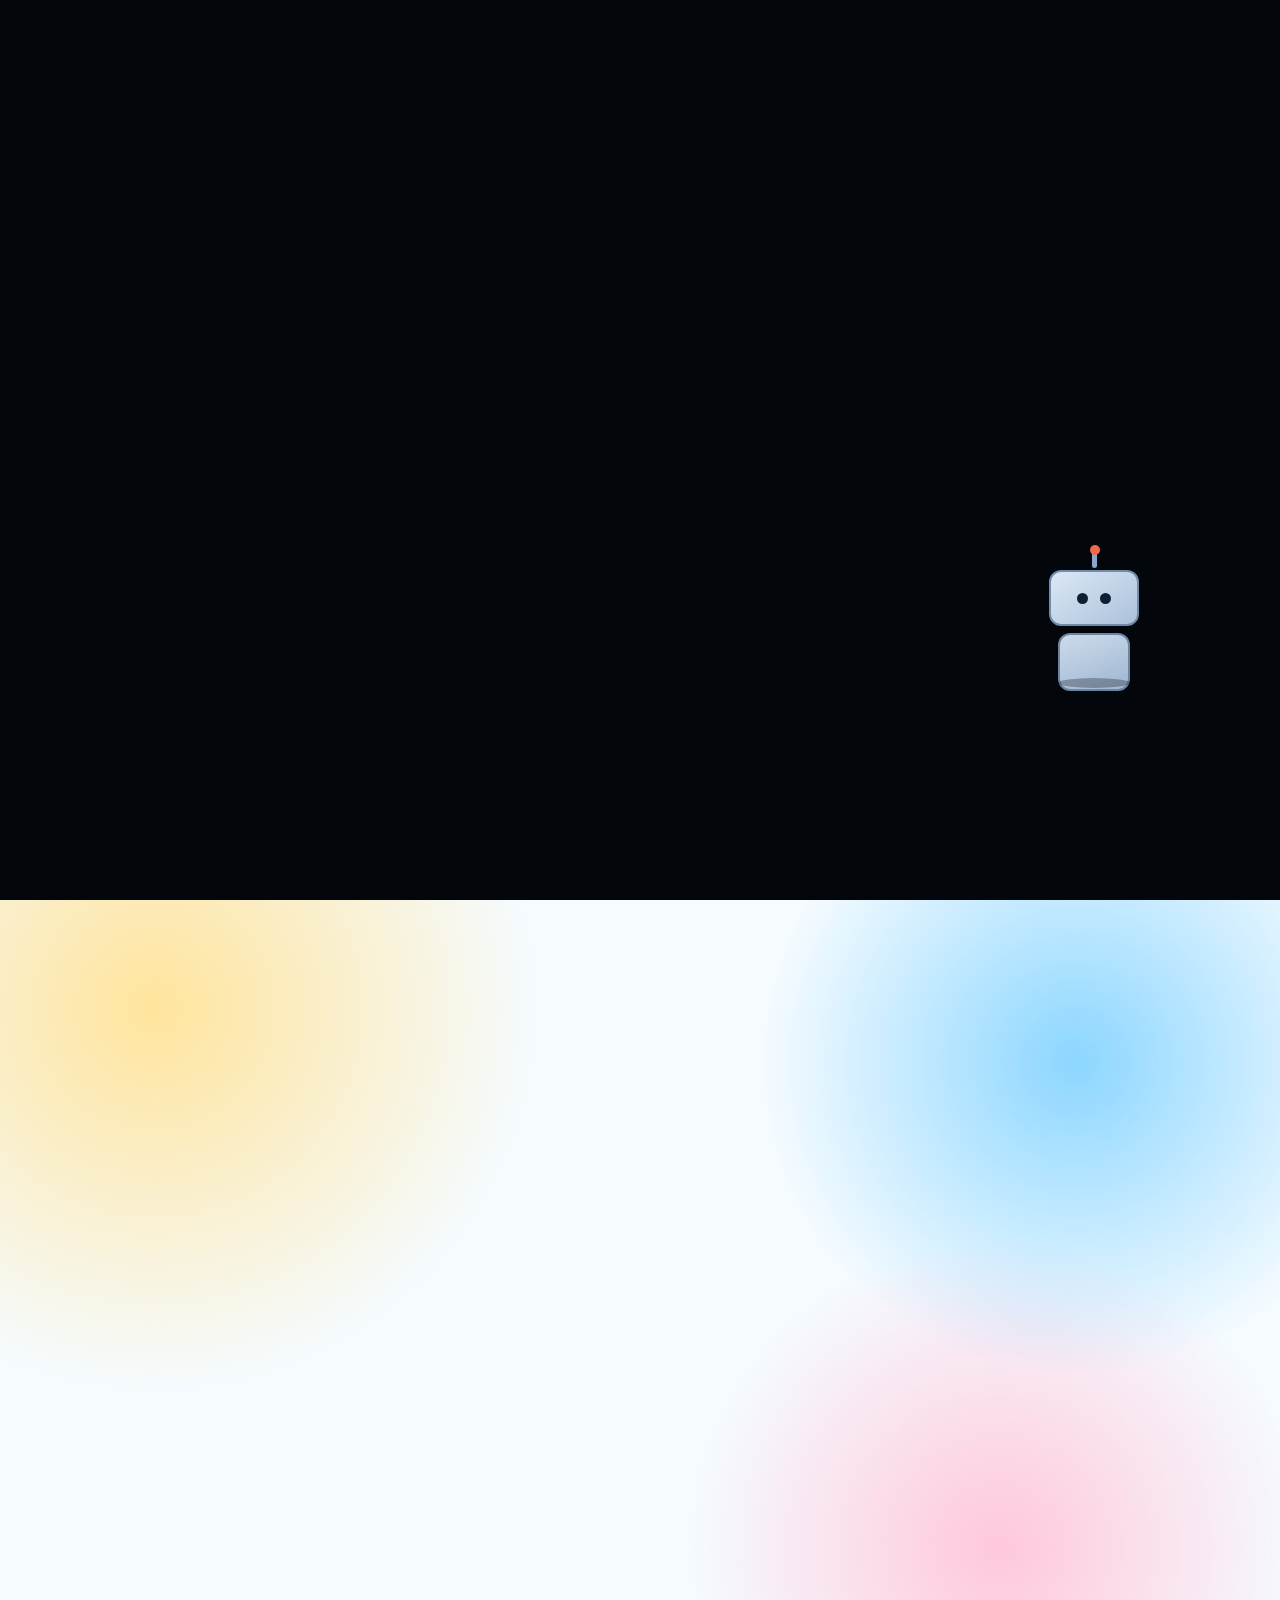
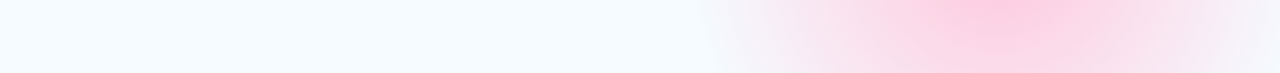
<file: index.html>
<!DOCTYPE html>
<html lang="en">
<head>
  <meta charset="UTF-8" />
  <meta name="viewport" content="width=device-width, initial-scale=1.0" />
  <title>Adinath Chipparage | Animated Portfolio</title>
  <meta name="description" content="Animated portfolio and resume experience for Adinath Chipparage." />
  <link rel="preconnect" href="https://fonts.googleapis.com" />
  <link rel="preconnect" href="https://fonts.gstatic.com" crossorigin />
  <link href="https://fonts.googleapis.com/css2?family=Manrope:wght@400;500;700;800&family=Oswald:wght@400;600;700&display=swap" rel="stylesheet" />
  <link rel="stylesheet" href="css/style.css" />
</head>
<body>
  <div class="preloader" id="preloader" aria-live="polite">
    <div class="robot-zone">
      <div class="robot-wrap" id="robotWrap">
        <div class="robot">
          <div class="robot-antenna"></div>
          <div class="robot-head">
            <span class="eye"></span>
            <span class="eye"></span>
          </div>
          <div class="robot-body"></div>
          <div class="robot-shadow"></div>
        </div>
      </div>
      <div class="intro-text-wrap">
        <p class="line greeting" id="greetingLine"></p>
        <p class="line intro-line" id="introduceLine"></p>
      </div>
    </div>

    <div class="burst" id="burstText">
      <span>FULL STACK</span>
      <span>MACHINE LEARNING ENTHUSIAST</span>
    </div>

    <p class="typed-intro" id="typedIntro"></p>
  </div>

  <div class="door-transition" id="doorTransition" aria-hidden="true">
    <div class="door-panel left"></div>
    <div class="door-panel right"></div>
  </div>

  <main id="mainContent" class="main-content">
    <header class="topbar">
      <h1>Adinath Chipparage</h1>
      <a href="assests/myres.pdf" target="_blank" rel="noopener noreferrer">Open PDF Resume</a>
    </header>

    <section class="resume-shell">
      <aside class="resume-left card reveal">
        <h2>Profile</h2>
        <p>
          Full-stack web developer and machine learning enthusiast with growing hands-on interest in data analytics.
        </p>

        <h3>Contact</h3>
        <ul class="contact-list">
          <li>Email: <a href="mailto:adinathchipparage@gmail.com">adinathchipparage@gmail.com</a></li>
          <li class="check-row">
            <input type="checkbox" checked disabled aria-label="GitHub verified" />
            <span>GitHub:</span>
            <a href="https://github.com/Adinathchi" target="_blank" rel="noopener noreferrer">Adinathchi</a>
          </li>
          <li class="check-row">
            <input type="checkbox" checked disabled aria-label="LinkedIn verified" />
            <span>LinkedIn:</span>
            <a href="https://linkedin.com/in/adinath-chipparage" target="_blank" rel="noopener noreferrer">adinath-chipparage</a>
          </li>
        </ul>

        <h3>Core Skills</h3>
        <div class="chips">
          <span>Python</span>
          <span>Java</span>
          <span>HTML</span>
          <span>CSS</span>
          <span>JavaScript</span>
          <span>Flask (Backend)</span>
          <span>MySQL</span>
        </div>

        <h3>Tools</h3>
        <div class="chips">
          <span>VS Code</span>
          <span>Git</span>
          <span>GitHub</span>
          <span>Jupyter Notebook</span>
          <span>Google Colab</span>
          <span>Hugging Face</span>
        </div>
      </aside>

      <section class="resume-right card reveal">
        <h2>Experience Highlights</h2>
        <article>
          <h3>Full Stack Projects</h3>
          <p>Built full-stack projects covering frontend, backend APIs, databases, and deployment workflows.</p>
        </article>
        <article>
          <h3>Machine Learning Projects</h3>
          <p>Created machine learning projects focused on model training, evaluation, and practical real-world use cases.</p>
        </article>
        <article>
          <h3>Data Analytics Projects</h3>
          <p>Worked on data analytics projects using cleaned datasets, insightful visualizations, and trend-based reporting.</p>
        </article>
      </section>
    </section>

    <section class="project-panel card reveal">
      <h2>Projects</h2>
      <p id="projectAccessNote">Only admin can add projects. Visitors can view project highlights only.</p>
      <a id="adminLoginLink" class="admin-link" href="login.html">Admin Login</a>
      <form id="projectForm" class="project-form hidden">
        <input type="text" id="projectTitle" placeholder="Project title" required />
        <input type="url" id="projectLink" placeholder="Project link (https://...)" required />
        <input type="url" id="projectImage" placeholder="Image URL (optional)" />
        <button type="submit">Add Project</button>
        <button type="button" id="adminLogoutBtn" class="secondary-btn">Logout</button>
      </form>
      <section class="project-strip" id="projectStrip" aria-live="polite"></section>
    </section>

    <section class="pdf-panel card reveal">
      <h2>Interactive Resume View</h2>
      <p>Use the embedded view or open the full PDF in a new tab.</p>
      <iframe src="assests/myres.pdf" title="Resume PDF"></iframe>
    </section>
  </main>

  <script src="js/app.js"></script>
</body>
</html>
</file>
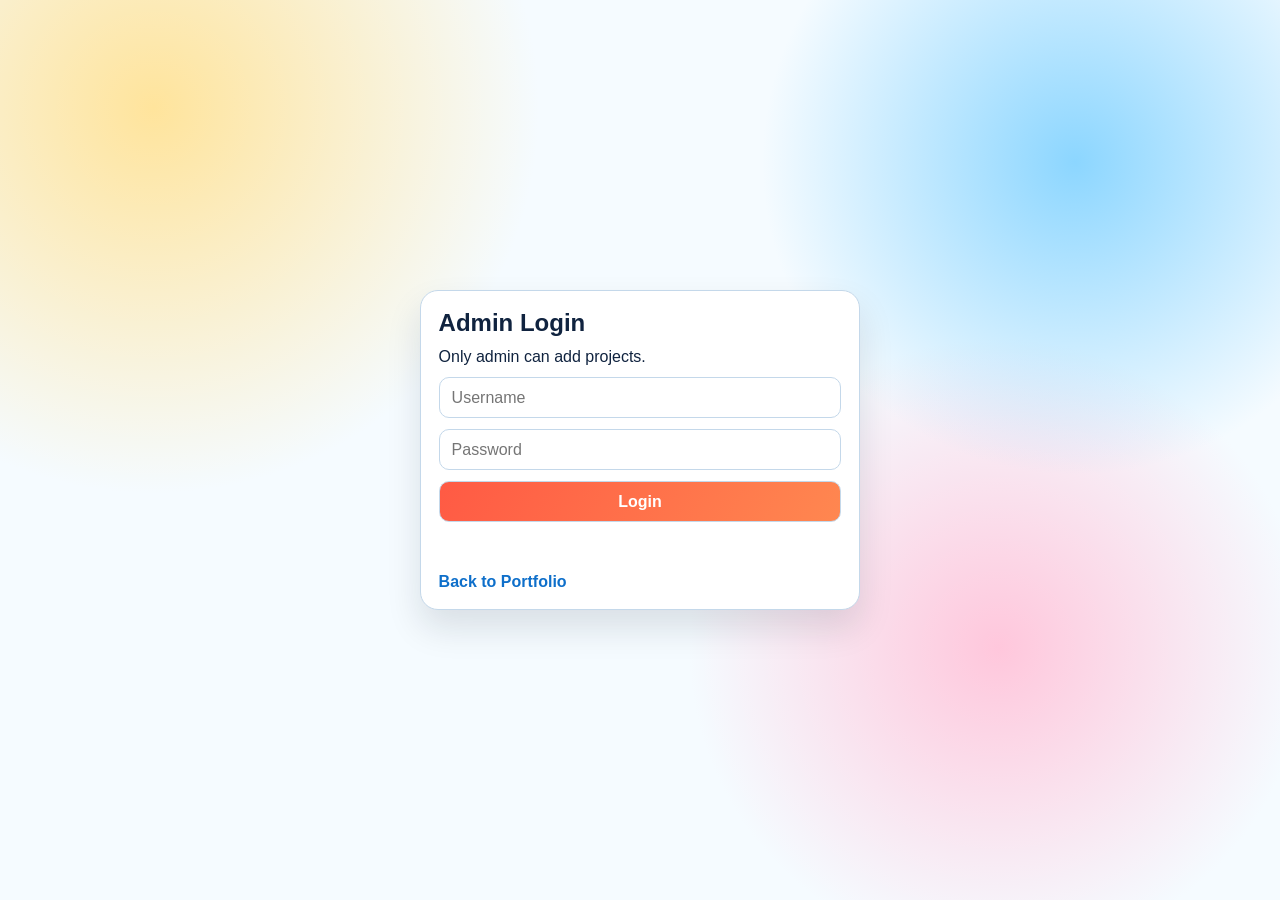
<file: login.html>
<!DOCTYPE html>
<html lang="en">
<head>
  <meta charset="UTF-8" />
  <meta name="viewport" content="width=device-width, initial-scale=1.0" />
  <title>Admin Login</title>
  <link rel="stylesheet" href="css/style.css" />
</head>
<body class="center">
  <div class="login-box">
    <h2>Admin Login</h2>
    <p>Only admin can add projects.</p>
    <input type="text" id="username" placeholder="Username" />
    <input type="password" id="password" placeholder="Password" />
    <button type="button" id="loginBtn">Login</button>
    <p id="loginMessage" class="login-message"></p>
    <a class="admin-link" href="index.html">Back to Portfolio</a>
  </div>

  <script src="js/auth.js"></script>
</body>
</html>
</file>
<file: css/style.css>
:root {
  --ink: #10233f;
  --ink-soft: #2e4e73;
  --paper: #f5fbff;
  --card: #ffffff;
  --line: #c4d8ea;
  --accent: #ff5a44;
  --accent-2: #ffc044;
  --good: #1c9250;
  --door-left: linear-gradient(135deg, #0d2142 0%, #20487c 100%);
  --door-right: linear-gradient(225deg, #14284e 0%, #2e5f9a 100%);
}

* {
  box-sizing: border-box;
}

html,
body {
  margin: 0;
  padding: 0;
}

body {
  font-family: "Manrope", sans-serif;
  color: var(--ink);
  background:
    radial-gradient(circle at 12% 12%, #ffe49c 0%, transparent 28%),
    radial-gradient(circle at 84% 18%, #8cd6ff 0%, transparent 24%),
    radial-gradient(circle at 78% 72%, #ffc7dc 0%, transparent 26%),
    var(--paper);
}

body.lock-scroll {
  height: 100vh;
  overflow: hidden;
}

.hidden {
  display: none !important;
}

.preloader {
  position: fixed;
  inset: 0;
  z-index: 40;
  background: #03060a;
  display: grid;
  grid-template-rows: 1fr auto auto;
  place-items: center;
  padding: 1.5rem;
  transition: opacity 0.45s ease, visibility 0.45s ease;
}

.preloader.done {
  opacity: 0;
  visibility: hidden;
}

.robot-zone {
  width: min(1100px, 95vw);
  min-height: 42vh;
  position: relative;
}

.robot-wrap {
  position: absolute;
  right: 4vw;
  bottom: -180px;
  opacity: 0;
}

.robot-wrap.jump {
  animation: robotJump 1.2s cubic-bezier(0.2, 0.9, 0.27, 1.08) forwards;
}

.robot {
  position: relative;
  width: 90px;
  height: 126px;
}

.robot-antenna {
  width: 5px;
  height: 17px;
  border-radius: 4px;
  background: #89a8ca;
  margin: 0 auto 2px;
  position: relative;
}

.robot-antenna::before {
  content: "";
  position: absolute;
  width: 10px;
  height: 10px;
  border-radius: 50%;
  background: #f2684a;
  top: -6px;
  left: -2px;
}

.robot-head {
  width: 90px;
  height: 56px;
  background: linear-gradient(145deg, #dbe8f5, #acc1db);
  border-radius: 12px;
  border: 2px solid #728ca8;
  display: flex;
  justify-content: center;
  align-items: center;
  gap: 12px;
}

.eye {
  width: 11px;
  height: 11px;
  border-radius: 50%;
  background: #0e1f34;
  animation: blink 3.2s infinite;
}

.robot-body {
  width: 72px;
  height: 58px;
  margin: 7px auto 0;
  border-radius: 12px;
  border: 2px solid #6d84a0;
  background: linear-gradient(160deg, #cddbea, #9eb6d2);
}

.robot-shadow {
  position: absolute;
  width: 72px;
  height: 10px;
  border-radius: 50%;
  background: rgba(0, 0, 0, 0.28);
  left: 9px;
  bottom: -11px;
}

.intro-text-wrap {
  position: absolute;
  left: 0;
  bottom: 7vh;
  width: min(680px, 90vw);
}

.line {
  margin: 0;
  opacity: 0;
  transform: translateY(8px);
  transition: opacity 0.35s ease, transform 0.35s ease;
}

.line.show {
  opacity: 1;
  transform: translateY(0);
}

.greeting {
  font-size: clamp(1.3rem, 2.5vw, 2rem);
  color: #eff6ff;
  font-weight: 700;
}

.intro-line {
  margin-top: 0.55rem;
  font-size: clamp(1.05rem, 2vw, 1.3rem);
  color: #b8cee5;
}

.burst {
  opacity: 0;
  text-align: center;
  font-family: "Oswald", sans-serif;
  text-transform: uppercase;
  letter-spacing: 0.07em;
  color: #fff;
  margin-top: 1rem;
}

.burst.show {
  animation: burstIn 1s cubic-bezier(0.25, 0.85, 0.35, 1) forwards;
}

.burst span {
  display: block;
  font-size: clamp(2rem, 8vw, 6rem);
  line-height: 0.9;
  text-shadow: 0 0 20px rgba(246, 176, 40, 0.4);
}

.typed-intro {
  min-height: 80px;
  width: min(780px, 95vw);
  margin: 1rem 0 0;
  text-align: center;
  color: #d6e6f7;
  font-size: clamp(1rem, 1.7vw, 1.18rem);
  line-height: 1.7;
}

.door-transition {
  position: fixed;
  inset: 0;
  z-index: 35;
  pointer-events: none;
  visibility: hidden;
}

.door-transition.active {
  visibility: visible;
}

.door-panel {
  position: absolute;
  top: 0;
  bottom: 0;
  width: 50.2%;
  box-shadow: inset 0 0 0 1px rgba(255, 255, 255, 0.04);
}

.door-panel.left {
  left: 0;
  background: var(--door-left);
  border-right: 1px solid rgba(255, 255, 255, 0.05);
}

.door-panel.right {
  right: 0;
  background: var(--door-right);
  border-left: 1px solid rgba(255, 255, 255, 0.05);
}

.door-transition.open .door-panel.left {
  animation: openLeft 1.1s cubic-bezier(0.2, 0.75, 0.2, 1) forwards;
}

.door-transition.open .door-panel.right {
  animation: openRight 1.1s cubic-bezier(0.2, 0.75, 0.2, 1) forwards;
}

.main-content {
  opacity: 0;
  transform: scale(1.02);
  transition: opacity 0.6s ease, transform 0.6s ease;
  width: min(1120px, 94vw);
  margin: 0 auto;
  padding: 1.5rem 0 3.5rem;
}

.main-content.ready {
  opacity: 1;
  transform: scale(1);
}

.topbar {
  background: linear-gradient(90deg, rgba(255, 255, 255, 0.92), rgba(234, 245, 255, 0.88));
  border: 1px solid var(--line);
  border-radius: 16px;
  padding: 1rem 1.25rem;
  display: flex;
  justify-content: space-between;
  align-items: center;
  gap: 1rem;
  position: sticky;
  top: 14px;
  backdrop-filter: blur(10px);
  z-index: 20;
}

.topbar h1 {
  margin: 0;
  font-size: clamp(1.1rem, 2vw, 1.4rem);
}

.topbar a {
  color: #fff;
  text-decoration: none;
  font-weight: 800;
  border: 1px solid transparent;
  border-radius: 999px;
  padding: 0.4rem 0.85rem;
  background: linear-gradient(120deg, var(--accent), #ff8750);
}

.resume-shell {
  margin-top: 1rem;
  display: grid;
  gap: 1rem;
  grid-template-columns: 0.95fr 1.25fr;
}

.card {
  background:
    linear-gradient(180deg, rgba(255, 255, 255, 0.98), rgba(247, 252, 255, 0.95)),
    var(--card);
  border: 1px solid var(--line);
  border-radius: 20px;
  padding: 1.1rem;
  box-shadow: 0 18px 35px rgba(16, 27, 41, 0.08);
}

.resume-left h2,
.resume-right h2,
.pdf-panel h2 {
  margin: 0 0 0.75rem;
  font-size: 1.18rem;
}

.resume-left h3,
.resume-right h3 {
  margin: 1rem 0 0.4rem;
}

.resume-left ul {
  margin: 0;
  padding-left: 1rem;
}

.resume-left .contact-list {
  list-style: none;
  padding-left: 0;
  display: grid;
  gap: 0.45rem;
}

.resume-left a {
  color: var(--ink-soft);
  font-weight: 700;
  text-decoration: none;
}

.check-row {
  display: flex;
  align-items: center;
  gap: 0.45rem;
  padding: 0.45rem 0.55rem;
  border-radius: 10px;
  background: #f3f9ff;
  border: 1px solid #dce9f6;
}

.check-row input[type="checkbox"] {
  width: 16px;
  height: 16px;
  accent-color: var(--accent);
}

.chips {
  display: flex;
  flex-wrap: wrap;
  gap: 0.45rem;
}

.chips span {
  border-radius: 999px;
  background: linear-gradient(130deg, #fff1d9, #e8f2ff);
  border: 1px solid #d6e4f2;
  padding: 0.3rem 0.65rem;
  font-size: 0.87rem;
  font-weight: 700;
}

.project-strip {
  margin-top: 1rem;
  display: grid;
  gap: 1rem;
  grid-template-columns: repeat(3, minmax(0, 1fr));
}

.project-panel {
  margin-top: 1rem;
}

.project-panel p {
  margin: 0;
  color: var(--ink-soft);
}

.admin-link {
  display: inline-flex;
  margin-top: 0.7rem;
  text-decoration: none;
  font-weight: 700;
  color: #0e6fca;
}

.project-form {
  margin-top: 0.9rem;
  display: grid;
  gap: 0.65rem;
  grid-template-columns: 1.1fr 1.2fr 1fr auto auto;
}

.project-form input,
.project-form button {
  border: 1px solid var(--line);
  border-radius: 10px;
  padding: 0.6rem 0.75rem;
  font: inherit;
}

.project-form input {
  background: #f8fbff;
}

.project-form button {
  background: var(--ink);
  color: #fff;
  cursor: pointer;
  font-weight: 700;
}

.project-form .secondary-btn {
  background: #f4f8fc;
  color: var(--ink);
}

.project {
  transition: transform 0.28s ease, box-shadow 0.28s ease;
}

.project:hover {
  transform: translateY(-6px);
  box-shadow: 0 20px 34px rgba(16, 27, 41, 0.16);
}

.project img {
  width: 100%;
  height: 180px;
  object-fit: cover;
  border-radius: 12px;
  border: 1px solid var(--line);
}

.project h3 {
  margin: 0.75rem 0 0;
}

.project-actions {
  margin-top: 0.75rem;
  display: flex;
  justify-content: flex-start;
  gap: 0.55rem;
}

.project-actions a,
.project-actions button {
  border: 1px solid var(--line);
  border-radius: 9px;
  padding: 0.45rem 0.7rem;
  text-decoration: none;
  font: inherit;
  font-size: 0.88rem;
  font-weight: 700;
}

.project-actions a {
  color: #fff;
  background: linear-gradient(130deg, #0c7bdc, #14a4cb);
  border-color: transparent;
}

.project-actions .remove-project {
  background: #fff3f0;
  color: #8f2d14;
  cursor: pointer;
}

.pdf-panel {
  margin-top: 1rem;
}

.pdf-panel p {
  margin-top: 0;
  color: var(--ink-soft);
}

.pdf-panel iframe {
  width: 100%;
  height: min(72vh, 640px);
  border: 1px solid var(--line);
  border-radius: 14px;
  background: #f6f9fc;
}

.reveal {
  opacity: 0;
  transform: translateY(18px);
  transition: opacity 0.5s ease, transform 0.5s ease;
}

.reveal.visible {
  opacity: 1;
  transform: translateY(0);
}

body.center {
  min-height: 100vh;
  display: grid;
  place-items: center;
  padding: 1rem;
}

.login-box {
  width: min(440px, 94vw);
  border: 1px solid var(--line);
  border-radius: 18px;
  background: #fff;
  padding: 1.1rem;
  box-shadow: 0 18px 35px rgba(16, 27, 41, 0.12);
  display: grid;
  gap: 0.7rem;
}

.login-box h2,
.login-box p {
  margin: 0;
}

.login-box input,
.login-box button {
  border: 1px solid var(--line);
  border-radius: 10px;
  padding: 0.65rem 0.75rem;
  font: inherit;
}

.login-box button {
  background: linear-gradient(120deg, var(--accent), #ff8750);
  color: #fff;
  font-weight: 700;
  cursor: pointer;
}

.login-message {
  min-height: 1.1rem;
  color: #b02a1a;
  font-weight: 700;
}

@keyframes robotJump {
  0% {
    transform: translateY(200px) scale(0.82) rotate(6deg);
    opacity: 0;
  }
  55% {
    transform: translateY(-28px) scale(1.02) rotate(-2deg);
    opacity: 1;
  }
  75% {
    transform: translateY(6px) scale(0.99) rotate(0.8deg);
    opacity: 1;
  }
  100% {
    transform: translateY(0) scale(1) rotate(0deg);
    opacity: 1;
  }
}

@keyframes blink {
  0%,
  46%,
  50%,
  100% {
    transform: scaleY(1);
  }
  48% {
    transform: scaleY(0.1);
  }
}

@keyframes burstIn {
  0% {
    transform: translateY(16px) scale(0.9);
    opacity: 0;
    filter: blur(7px);
  }
  60% {
    transform: translateY(0) scale(1.05);
    opacity: 1;
    filter: blur(0);
  }
  100% {
    transform: scale(1);
    opacity: 1;
  }
}

@keyframes openLeft {
  to {
    transform: translateX(-102%);
  }
}

@keyframes openRight {
  to {
    transform: translateX(102%);
  }
}

@media (max-width: 900px) {
  .resume-shell,
  .project-strip {
    grid-template-columns: 1fr;
  }

  .project-form {
    grid-template-columns: 1fr;
  }

  .intro-text-wrap {
    bottom: 2vh;
  }

  .robot-wrap {
    right: 2vw;
  }

  .topbar {
    flex-direction: column;
    align-items: flex-start;
  }

  .typed-intro {
    min-height: 108px;
  }
}
</file>
